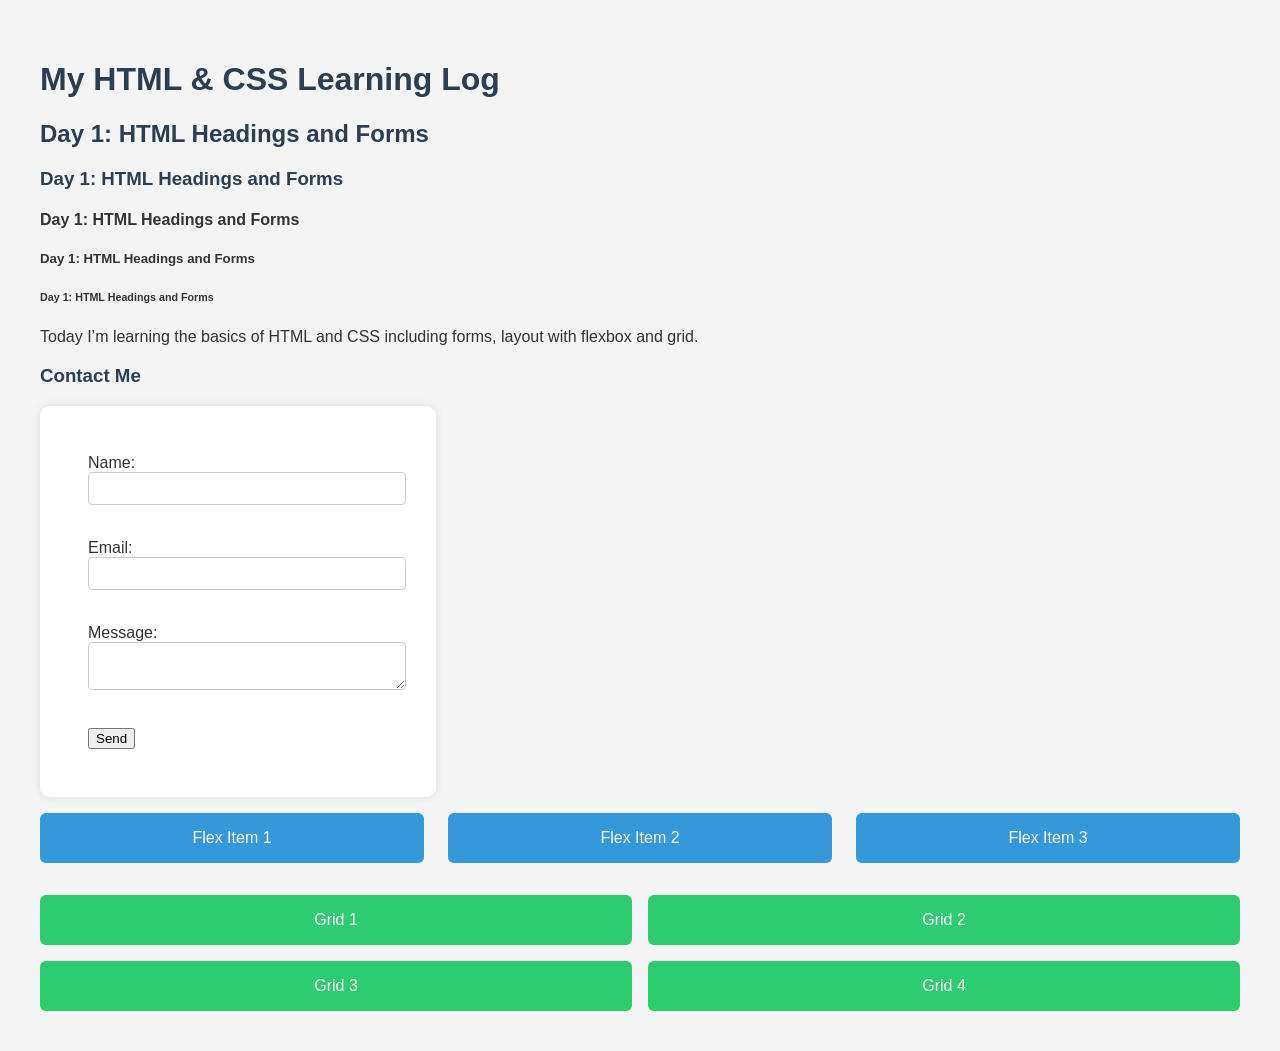
<file: html-css/index.html>
<!DOCTYPE html>
<html lang="en">
<head>
  <meta charset="UTF-8" />
  <meta name="viewport" content="width=device-width, initial-scale=1.0" />
  <title>Day 1 - HTML & CSS Practice</title>
  <link rel="stylesheet" href="style.css" />
</head>
<body>

  <header>
  <h1>My HTML & CSS Learning Log</h1>
  <h2>Day 1: HTML Headings and Forms</h2>
  <h3>Day 1: HTML Headings and Forms</h3>
  <h4>Day 1: HTML Headings and Forms</h4>
  <h5>Day 1: HTML Headings and Forms</h5>
  <h6>Day 1: HTML Headings and Forms</h6>
</header>

<main>
  <p>Today I’m learning the basics of HTML and CSS including forms, layout with flexbox and grid.</p>
  
<section>
  <h3>Contact Me</h3>
  <form>
    <label for="name">Name:</label><br />
    <input type="text" id="name" name="name" required /><br /><br />        <!-- required makes fields mandatory -->

    <label for="email">Email:</label><br />
    <input type="email" id="email" name="email" required /><br /><br />

    <label for="message">Message:</label><br />
    <textarea id="message" name="message"></textarea><br /><br />

    <button type="submit">Send</button>
  </form>
</section>
<section class="flex-layout">
  <div class="box">Flex Item 1</div>
  <div class="box">Flex Item 2</div>
  <div class="box">Flex Item 3</div>
</section>
<section class="grid-layout">
  <div class="grid-box">Grid 1</div>
  <div class="grid-box">Grid 2</div>
  <div class="grid-box">Grid 3</div>
  <div class="grid-box">Grid 4</div>
</section>

 </main>


</body>
</html>
</file>
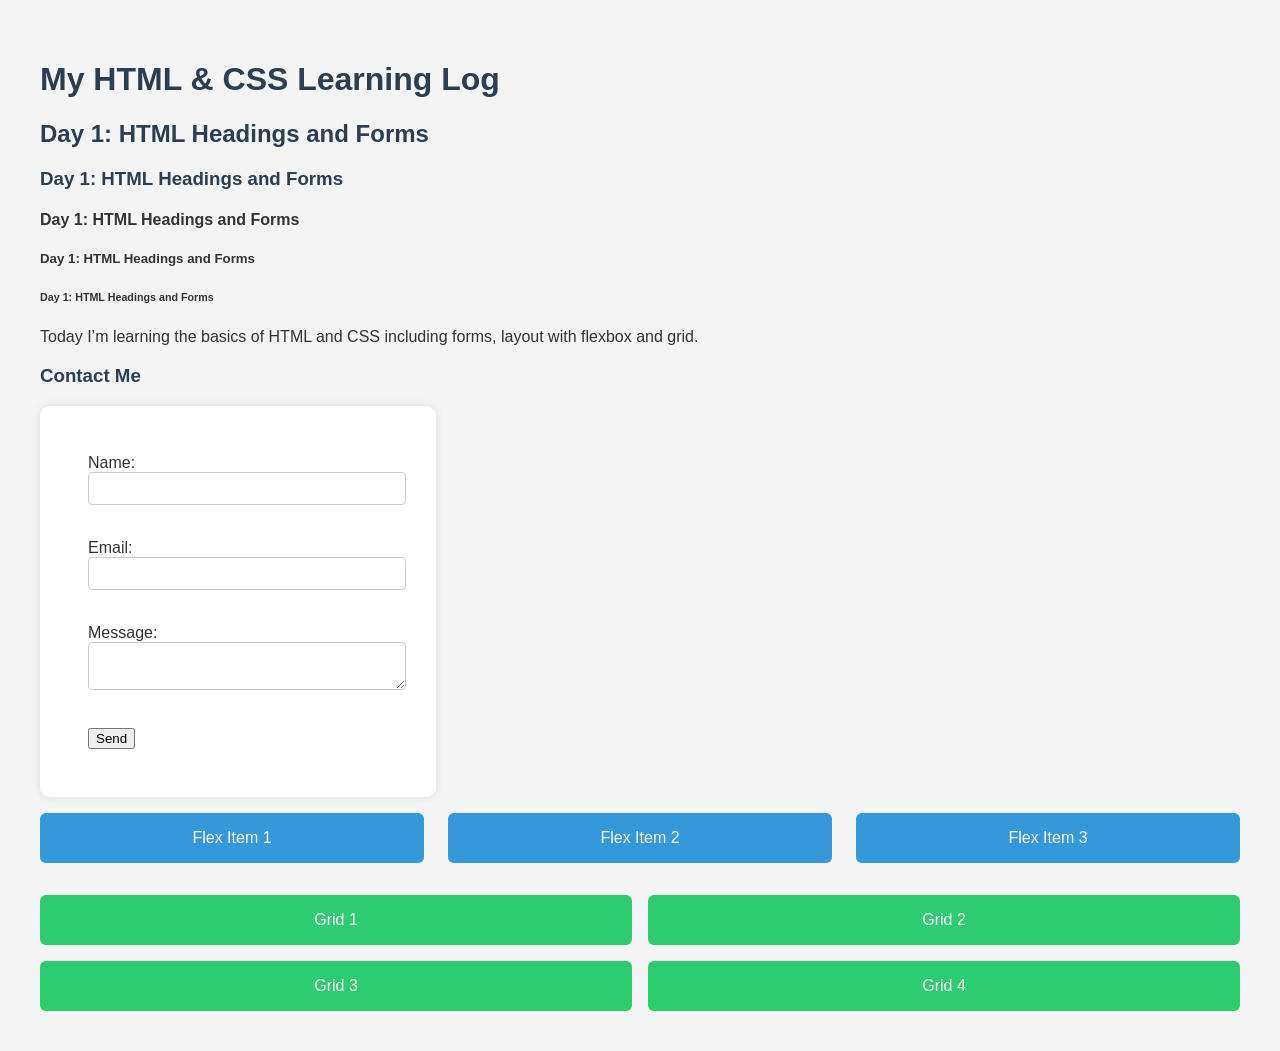
<file: day1-html-css/practice/index.html>
<!DOCTYPE html>
<html lang="en">
<head>
  <meta charset="UTF-8" />
  <meta name="viewport" content="width=device-width, initial-scale=1.0" />
  <title>Day 1 - HTML & CSS Practice</title>
  <link rel="stylesheet" href="style.css" />
</head>
<body>

  <header>
  <h1>My HTML & CSS Learning Log</h1>
  <h2>Day 1: HTML Headings and Forms</h2>
  <h3>Day 1: HTML Headings and Forms</h3>
  <h4>Day 1: HTML Headings and Forms</h4>
  <h5>Day 1: HTML Headings and Forms</h5>
  <h6>Day 1: HTML Headings and Forms</h6>
</header>

<main>
  <p>Today I’m learning the basics of HTML and CSS including forms, layout with flexbox and grid.</p>
  
<section>
  <h3>Contact Me</h3>
  <form>
    <label for="name">Name:</label><br />
    <input type="text" id="name" name="name" required /><br /><br />        <!-- required makes fields mandatory -->

    <label for="email">Email:</label><br />
    <input type="email" id="email" name="email" required /><br /><br />

    <label for="message">Message:</label><br />
    <textarea id="message" name="message"></textarea><br /><br />

    <button type="submit">Send</button>
  </form>
</section>
<section class="flex-layout">
  <div class="box">Flex Item 1</div>
  <div class="box">Flex Item 2</div>
  <div class="box">Flex Item 3</div>
</section>
<section class="grid-layout">
  <div class="grid-box">Grid 1</div>
  <div class="grid-box">Grid 2</div>
  <div class="grid-box">Grid 3</div>
  <div class="grid-box">Grid 4</div>
</section>

 </main>


</body>
</html>
</file>
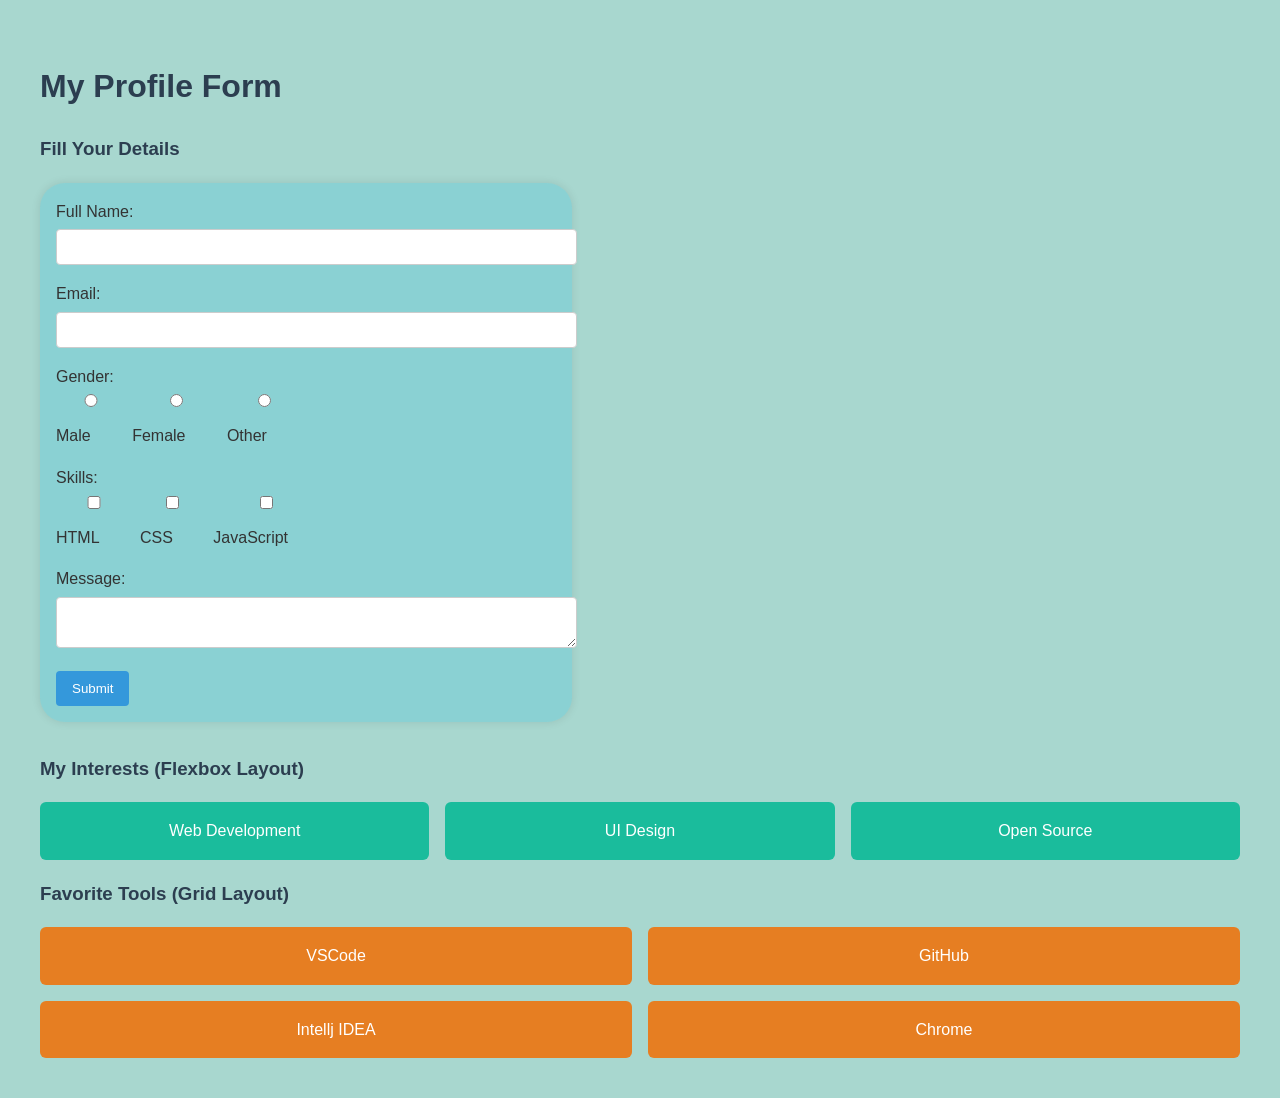
<file: day1-html-css/profile-form/index.html>
<!DOCTYPE html>
<html lang="en">
<head>
  <meta charset="UTF-8" />
  <meta name="viewport" content="width=device-width, initial-scale=1.0" />
  <title>Profile Form</title>
  <link rel="stylesheet" href="style.css" />
</head>
<body>

  <header>
    <h1>My Profile Form</h1>
  </header>

  <main>
    <!-- Form Section -->
    <section class="form-section">
      <h3>Fill Your Details</h3>
      <form>
        <label for="fullname">Full Name: </label>
        <input type="text" id="fullname" name="fullname" required />

        <label for="email">Email:</label>
        <input type="email" id="email" name="email" required />

        <label>Gender:</label>
        <div class="gender-group">
          <label><input type="radio" name="gender" value="male" /> Male</label>
          <label><input type="radio" name="gender" value="female" /> Female</label>
          <label><input type="radio" name="gender" value="other" /> Other</label>
        </div>

        <label>Skills:</label>
        <div class="skills-group">
          <label><input type="checkbox" name="skills" value="html" /> HTML</label>
          <label><input type="checkbox" name="skills" value="css" /> CSS</label>
          <label><input type="checkbox" name="skills" value="js" /> JavaScript</label>
        </div>

        <label for="message">Message:</label>
        <textarea id="message" name="message"></textarea>

        <button type="submit">Submit</button>
      </form>
    </section>

    <!-- Flexbox Section -->
    <section class="flex-section">
      <h3>My Interests (Flexbox Layout)</h3>
      <div class="flex-container">
        <div class="flex-item">Web Development</div>
        <div class="flex-item">UI Design</div>
        <div class="flex-item">Open Source</div>
      </div>
    </section>

    <!-- Grid Section -->
    <section class="grid-section">
      <h3>Favorite Tools (Grid Layout)</h3>
      <div class="grid-container">
        <div class="grid-item">VSCode</div>
        <div class="grid-item">GitHub</div>
        <div class="grid-item">Intellj IDEA</div>
        <div class="grid-item">Chrome </div>
      </div>
    </section>
  </main>

</body>
</html>
</file>
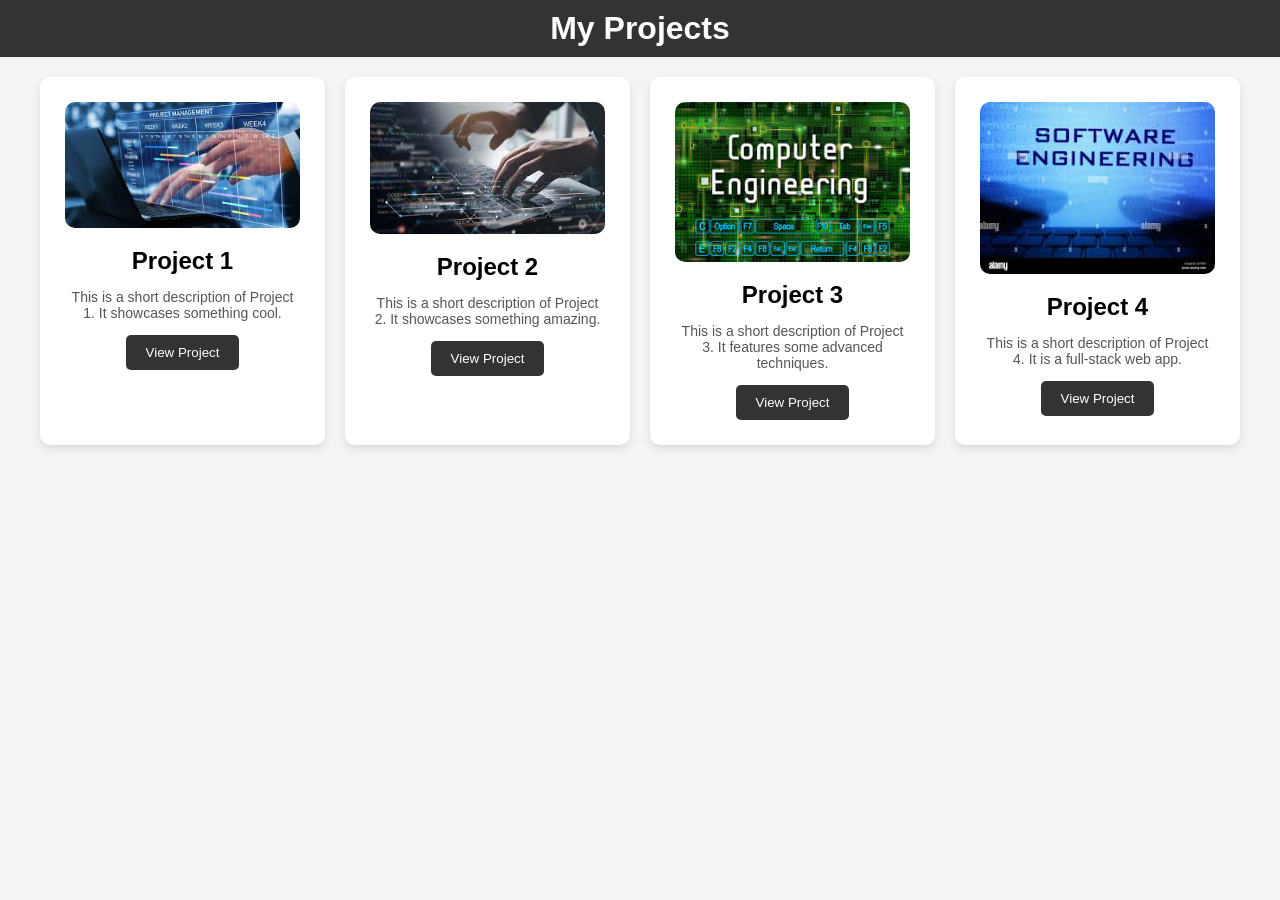
<file: day2-html-css/Responsive-Card/index.html>
<!DOCTYPE html>
<html lang="en">
<head>
    <meta charset="UTF-8">
    <meta name="viewport" content="width=device-width, initial-scale=1.0">
    <title>My Projects</title>
    <link rel="stylesheet" href="style.css">
</head>
<body>
    <header>
        <h1>My Projects</h1>
    </header>

    <section class="card-container">
        <div class="card">
            <img src="project 1.jpg" alt="Project 1">
            <h2>Project 1</h2>
            <p>This is a short description of Project 1. It showcases something cool.</p>
            <button>View Project</button>
        </div>
        <div class="card">
            <img src="project 2.jpg" alt="Project 2">
            <h2>Project 2</h2>
            <p>This is a short description of Project 2. It showcases something amazing.</p>
            <button>View Project</button>
        </div>
        <div class="card">
            <img src="project 3.jpg" alt="Project 3">
            <h2>Project 3</h2>
            <p>This is a short description of Project 3. It features some advanced techniques.</p>
            <button>View Project</button>
        </div>
        <div class="card">
            <img src="project 4.jpg" alt="Project 4">
            <h2>Project 4</h2>
            <p>This is a short description of Project 4. It is a full-stack web app.</p>
            <button>View Project</button>
        </div>
    </section>
</body>
</html>
</file>
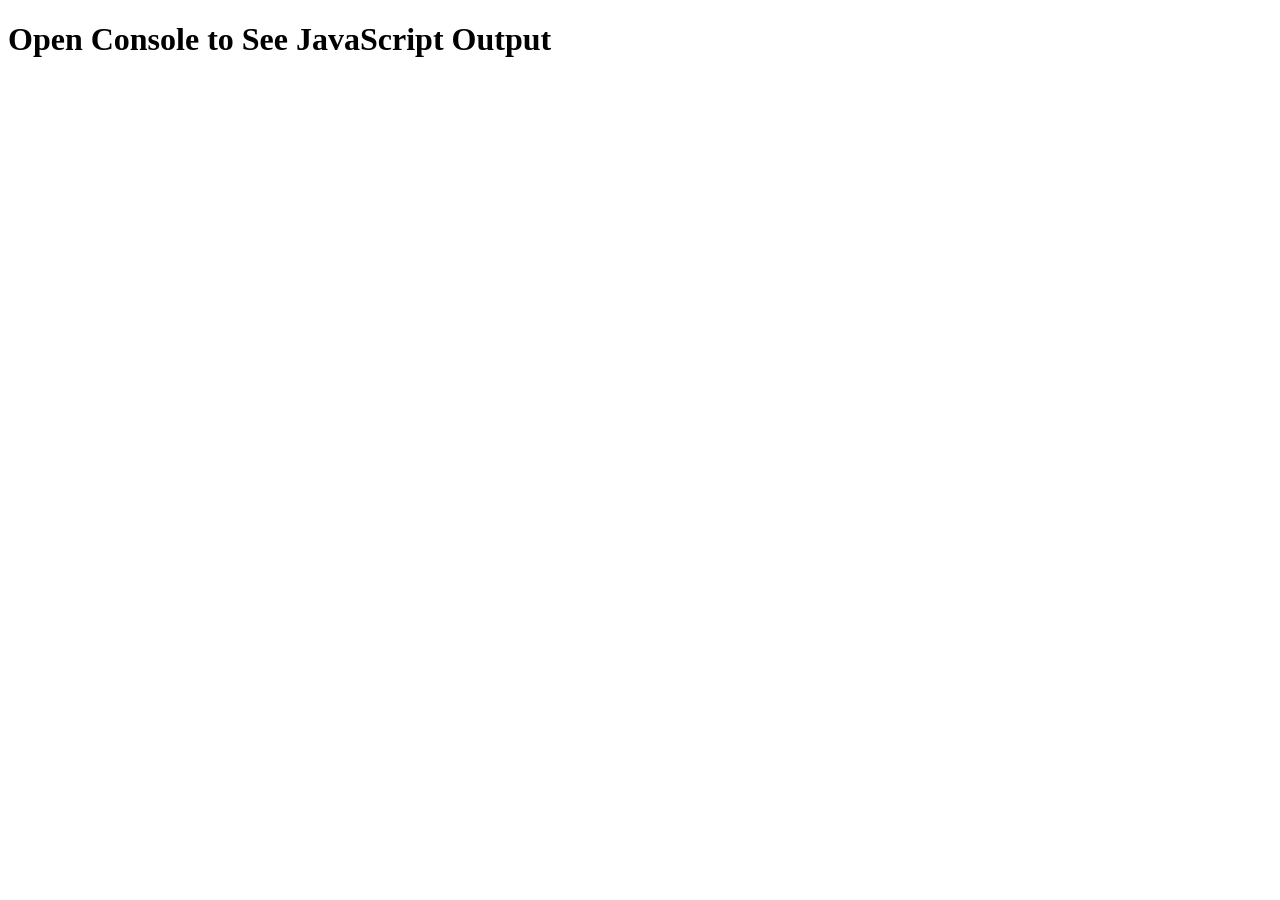
<file: day3-javascript-basics/js-basics/index.html>
<!DOCTYPE html>
<html lang="en">
<head>
  <meta charset="UTF-8">
  <title>Day 3 : JavaScript Basics</title>
</head>
<body>
  <h1>Open Console to See JavaScript Output</h1>
  <script src="script.js"></script>
</body>
</html>
</file>
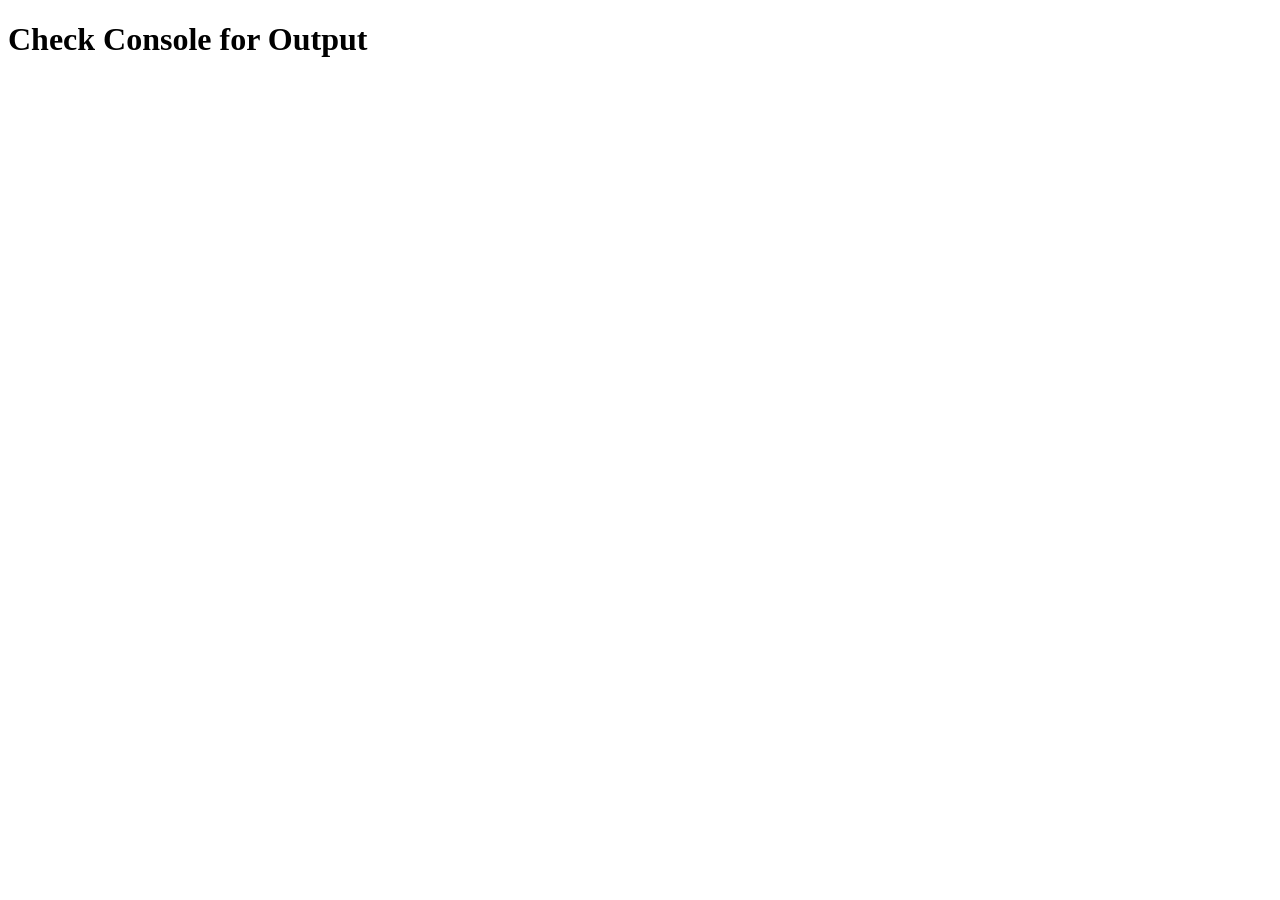
<file: day3-javascript-basics/practice/index.html>
<!DOCTYPE html>
<html lang="en">
<head>
  <meta charset="UTF-8" />
  <title>Day 3 JavaScript Practice</title>
</head>
<body>
  <h1>Check Console for Output</h1>
  <script src="script.js"></script>
</body>
</html>
</file>
<file: html-css/style.css>
body {
  font-family: Arial, sans-serif;
  padding: 2rem;
  background: #f4f4f4;
  color: #333;
}

h1, h2, h3 {
  color: #2c3e50;
}
 
form {
  background: #fff;
  padding: 3rem;
  border-radius: 10px;
  width: 300px;
  box-shadow: 0 0 10px rgba(0,0,0,0.1);
}

input, textarea {
  width: 100%;
  padding: 0.5rem;
  margin-bottom: 1rem;
  border: 1px solid #ccc;
  border-radius: 4px;
}
.flex-layout {
  display: flex;
  gap: 1.5rem;
  margin-top: 1rem;
}

.box {
  background: #3498db;
  color: white;
  padding: 1rem;
  flex: 1;
  text-align: center ;
  border-radius: 6px;
}
.grid-layout {
  display: grid;
  grid-template-columns: repeat(2, 1fr);
  gap: 1rem;
  margin-top: 2rem;
}

.grid-box {
  background: #2ecc71;
  color: white;
  padding: 1rem;
  text-align: center;
  border-radius: 6px;
}
</file>
<file: day1-html-css/practice/style.css>
body {
  font-family: Arial, sans-serif;
  padding: 2rem;
  background: #f4f4f4;
  color: #333;
}

h1, h2, h3 {
  color: #2c3e50;
}
 
form {
  background: #fff;
  padding: 3rem;
  border-radius: 10px;
  width: 300px;
  box-shadow: 0 0 10px rgba(0,0,0,0.1);
}

input, textarea {
  width: 100%;
  padding: 0.5rem;
  margin-bottom: 1rem;
  border: 1px solid #ccc;
  border-radius: 4px;
}
.flex-layout {
  display: flex;
  gap: 1.5rem;
  margin-top: 1rem;
}

.box {
  background: #3498db;
  color: white;
  padding: 1rem;
  flex: 1;
  text-align: center ;
  border-radius: 6px;
}
.grid-layout {
  display: grid;
  grid-template-columns: repeat(2, 1fr);
  gap: 1rem;
  margin-top: 2rem;
}

.grid-box {
  background: #2ecc71;
  color: white;
  padding: 1rem;
  text-align: center;
  border-radius: 6px;
}
</file>
<file: day1-html-css/profile-form/style.css>
/* General Styles */
body {
  font-family: sans-serif;
  background: #a8d7cf;
  color: #333;
  padding: 2rem;
  line-height: 1.6;
}

h1, h2, h3 {
  color: #2c3e50;
}

/* Form Styling */
form {
  background: #3cc1dc46;
  padding: 1rem;
  border-radius: 25px;
  box-shadow: 0 0 10px rgba(0,0,0,0.1);
  max-width: 500px;
  margin-bottom: 2rem;
}

input, textarea {
  width: 100%;
  padding: 0.6rem;
  margin-top: 0.3rem;
  margin-bottom: 1rem;
  border: 1px solid #ccc;
  border-radius: 4px;
}

.gender-group,
.skills-group {
  display: flex;
  gap: 1rem;
  margin-bottom: 1rem;
}

button {
  background-color: #3498db;
  color: white;
  padding: 0.6rem 1rem;
  border: none;
  border-radius: 4px;
  cursor: pointer;
}

button:hover {
  background-color: #2980b9;
}

/* Flexbox Section */
.flex-container {
  display: flex;
  gap: 1rem;
  margin: 1rem 0;
}

.flex-item {
  background: #1abc9c;
  color: white;
  padding: 1rem;
  flex: 1;
  text-align: center;
  border-radius: 6px;
}

/* Grid Section */
.grid-container {
  display: grid;
  grid-template-columns: repeat(2, 1fr);
  gap: 1rem;
}

.grid-item {
  background: #e67e22;
  color: white;
  padding: 1rem;
  text-align: center;
  border-radius: 6px;
}
</file>
<file: day2-html-css/Responsive-Card/style.css>
/* Basic Styles */
body {
    font-family: Arial, sans-serif;
    margin: 0;
    padding: 0;
    background-color: #f4f4f4;
}

header {
    background-color: #333;
    color: #fff;
    text-align: center;
    padding: 10px;
}

h1 {
    margin: 0;
}

/* Card Container (CSS Grid) */
.card-container {
    display: grid;
    grid-template-columns: repeat(4, 1fr);
    gap: 20px;
    padding: 20px;
    max-width: 1200px;
    margin: 0 auto;
}

/* Individual Card Styles */
.card {
    background-color: #fff;
    border-radius: 10px;
    overflow: hidden;
    box-shadow: 0 4px 8px rgba(0, 0, 0, 0.1);
    transition: transform 0.3s ease-in-out, box-shadow 0.2s ease;
    text-align: center;
    padding: 25px;
}

.card img {
    width: 100%;
    border-radius: 10px;
}

.card h2 {
    margin: 15px 0 10px;
}

.card p {
    font-size: 14px;
    color: #555;
}

.card button {
    background-color: #333;
    color: white;
    border: none;
    padding: 10px 20px;
    border-radius: 5px;
    cursor: pointer;
    transition: background-color 0.3s ease;
}

.card button:hover {
    background-color: #555;
}

/* Card Hover Effect */
.card:hover {
    transform: translateY(-15px);
    box-shadow: 0 6px 16px rgba(0, 0, 0, 0.2);
}

/* Responsive Design for Small Screens */
@media (max-width: 768px) {
    .card-container {
        grid-template-columns: 1fr;
        padding: 10px;
    }
}
</file>
